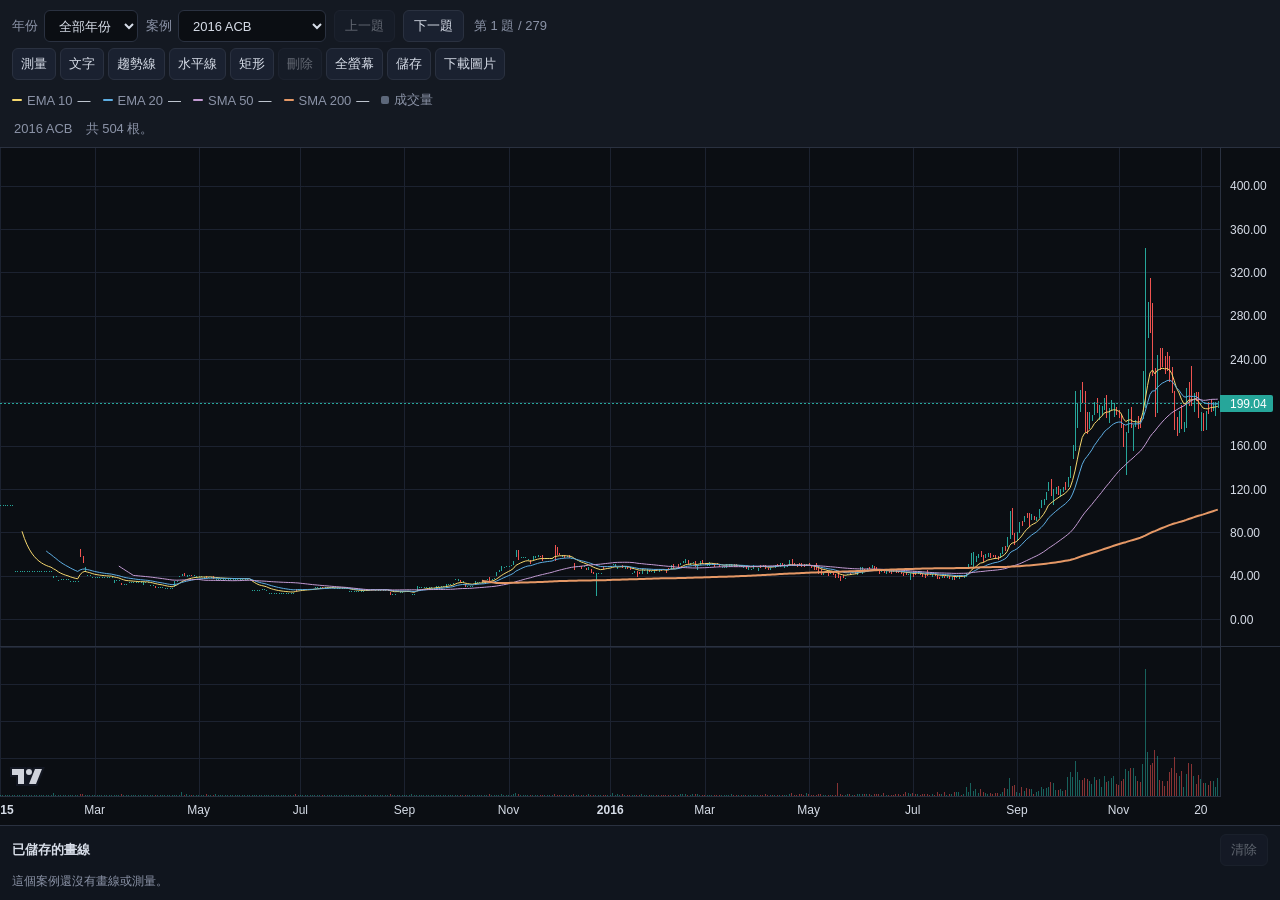
<file: embed.html>
<!DOCTYPE html>
<html lang="zh-Hant" class="is-embed" data-theme="dark">
<head>
  <meta charset="UTF-8">
  <meta name="viewport" content="width=device-width, initial-scale=1">
  <title>視覺記憶圖表</title>
  <meta name="description" content="歷史大升股 K 線。給 kindlyanson.com 嵌入的圖表。">
  <meta name="theme-color" content="#0b0e13">
  <!-- Public chart. This host does not send X-Frame-Options or CSP frame-ancestors, so kindlyanson.com and other sites can iframe this page. Fullscreen is requested on the chart card; the parent iframe needs allow="fullscreen". -->
  <link rel="stylesheet" href="css/styles.css">
</head>
<body class="embed">
  <div id="app" class="chart-card">
    <div class="toolbar">
      <div class="row">
        <label class="field">年份
          <select id="year-filter" aria-label="年份"></select>
        </label>
        <label class="field">案例
          <select id="case-select" aria-label="案例"></select>
        </label>
        <button type="button" id="prev-btn">上一題</button>
        <button type="button" id="next-btn">下一題</button>
        <span id="counter" class="counter">0 / 0</span>
      </div>
      <div class="row draw-tools" role="toolbar" aria-label="畫圖">
        <button type="button" id="measure-btn" title="拖拉兩點測量漲跌幅，完成後留在這個案例；亦可按住 Shift 拖拉">測量</button>
        <button type="button" id="text-btn" title="在圖上點一下寫短註記">文字</button>
        <button type="button" id="trend-btn" title="拖拉，或點兩下，畫趨勢線">趨勢線</button>
        <button type="button" id="hline-btn" title="在一個價位畫水平線">水平線</button>
        <button type="button" id="rect-btn" title="拖拉，或點兩下，畫矩形">矩形</button>
        <button type="button" id="delete-draw-btn" title="刪除選取的畫線或測量" disabled>刪除</button>
        <button type="button" id="fullscreen-btn" title="放大圖表">全螢幕</button>
        <button type="button" id="save-draw-btn" title="把這個案例的畫線與測量存到這個瀏覽器，不會下載檔案">儲存</button>
        <span class="download-menu-wrap">
          <button type="button" id="download-image-btn" aria-haspopup="menu" aria-expanded="false" aria-controls="download-menu" title="下載這張圖，或把這個瀏覽器裡已儲存畫線的案例打包成 ZIP">下載圖片</button>
          <div id="download-menu" class="download-menu" role="menu" hidden>
            <button type="button" id="download-this-btn" role="menuitem">只下載這張圖</button>
            <button type="button" id="download-all-btn" role="menuitem">下載全部已儲存的畫線</button>
          </div>
        </span>
      </div>
      <div class="row">
        <div class="legend">
          <span><i class="swatch ema10"></i>EMA 10 <em class="val" id="val-ema10">—</em></span>
          <span><i class="swatch ema20"></i>EMA 20 <em class="val" id="val-ema20">—</em></span>
          <span><i class="swatch sma50"></i>SMA 50 <em class="val" id="val-sma50">—</em></span>
          <span><i class="swatch sma200"></i>SMA 200 <em class="val" id="val-sma200">—</em></span>
          <span><i class="swatch vol"></i>成交量</span>
          <span id="ohlc" class="ohlc"></span>
        </div>
      </div>
      <div id="status"></div>
    </div>
    <div id="chart-wrap">
      <div id="chart"></div>
      <div id="note-editor">
        <input id="note-input" type="text" maxlength="80" placeholder="輸入文字，Enter 確定，Esc 取消" autocomplete="off">
      </div>
      <div id="boot-error"></div>
    </div>
    <aside class="draw-panel" aria-label="已儲存的畫線">
      <div class="draw-panel-head">
        <strong>已儲存的畫線</strong>
        <span id="draw-saved" class="draw-saved"></span>
        <span class="draw-actions">
          <button type="button" id="clear-draw-btn">清除</button>
        </span>
      </div>
      <p id="draw-empty" class="draw-empty">這個案例還沒有畫線或測量。</p>
      <ul id="draw-list" class="draw-list"></ul>
    </aside>
  </div>

  <!-- TradingView Lightweight Charts v5.3.0, vendored for offline use. -->
  <script src="vendor/lightweight-charts.standalone.production.js"></script>
  <script src="js/csv.js"></script>
  <script src="js/ma.js"></script>
  <script src="js/draw.js"></script>
  <script src="js/zip.js"></script>
  <script src="js/app.js"></script>
</body>
</html>
</file>
<file: css/styles.css>
/* Essay page, visually aligned with the kindlyanson.com article pages.
   Colors, type, and header are local so this GitHub Pages site does not
   depend on kindlyanson.com stylesheets. */

:root,
[data-theme="light"] {
  --bg: #f4f3ef;
  --surface: #fbfaf7;
  --surface-2: #f1eee8;
  --s2: #edeae4;
  --text: #28251d;
  --muted: #7a7974;
  --border: oklch(0.2 0.01 80 / 0.12);
  --primary: #01696f;
  --primary-hover: #0c4e54;
  --shadow: 0 12px 32px oklch(0.2 0.01 80 / 0.1);
  color-scheme: light;
}

[data-theme="dark"] {
  --bg: #111214;
  --surface: #17191d;
  --surface-2: #1d2026;
  --s2: #1d2026;
  --text: #e2e6ee;
  --muted: #95a0b3;
  --border: rgba(255, 255, 255, 0.08);
  --primary: #4ea1ff;
  --primary-hover: #2d8eff;
  --shadow: 0 12px 32px rgba(0, 0, 0, 0.35);
  color-scheme: dark;
}

* {
  box-sizing: border-box;
  margin: 0;
  padding: 0;
}

html,
body {
  min-height: 100%;
}

body {
  font-family: "Satoshi", "PingFang TC", "Microsoft JhengHei", "Noto Sans TC", sans-serif;
  background:
    radial-gradient(circle at top right, rgba(78, 161, 255, 0.1), transparent 28%),
    radial-gradient(circle at bottom left, rgba(1, 105, 111, 0.1), transparent 24%),
    var(--bg);
  color: var(--text);
  min-height: 100vh;
  display: flex;
  flex-direction: column;
}

main {
  flex: 1;
}

.topbar {
  flex-shrink: 0;
  display: flex;
  align-items: center;
  justify-content: space-between;
  gap: 14px;
  padding: 10px 18px;
  border-bottom: 1px solid var(--border);
  background: color-mix(in oklab, var(--surface) 86%, transparent);
  backdrop-filter: blur(14px);
  -webkit-backdrop-filter: blur(14px);
  position: sticky;
  top: 0;
  z-index: 40;
}

.brand {
  display: flex;
  align-items: center;
  gap: 10px;
  flex-shrink: 0;
  min-width: max-content;
  text-decoration: none;
  color: inherit;
}

.brand-text {
  display: flex;
  flex-direction: column;
  gap: 1px;
  min-width: max-content;
}

.brand-name {
  font-family: "Noto Sans TC", "PingFang TC", "Microsoft JhengHei", system-ui, sans-serif;
  font-size: 15px;
  font-weight: 700;
  letter-spacing: 0;
  line-height: 1.2;
  white-space: nowrap;
}

.top-actions {
  display: flex;
  align-items: center;
  gap: 8px;
  flex-shrink: 0;
}

.topbar .btn {
  background: var(--s2);
  color: var(--text);
  border: 1px solid var(--border);
  border-radius: 8px;
  padding: 7px 10px;
  font: inherit;
  font-weight: 500;
  font-size: 12px;
  min-height: 34px;
  cursor: pointer;
}

.topbar .btn:hover,
.topbar .btn:active {
  transform: none;
}

a:focus-visible,
.topbar .btn:focus-visible {
  outline: 2px solid var(--primary);
  outline-offset: 3px;
}

.essay {
  width: min(100%, 980px);
  margin: 0 auto;
  padding: 36px 24px 56px;
  text-align: left;
}

.back-link {
  display: inline-block;
  margin: 0 0 18px;
  font-size: 12px;
  font-weight: 700;
  letter-spacing: 0.08em;
  color: var(--muted);
  text-decoration: none;
}

.back-link:hover {
  color: var(--primary);
}

.cover-avatar {
  display: block;
  width: 96px;
  height: 96px;
  margin: 0 0 18px;
  border-radius: 50%;
  object-fit: cover;
  object-position: center;
  background: var(--s2);
}

.essay h1 {
  margin: 0 0 12px;
  max-width: 18em;
  font-size: clamp(32px, 4.5vw, 48px);
  font-weight: 700;
  line-height: 1.25;
  letter-spacing: -0.03em;
}

.dek {
  margin: 0;
  max-width: 22em;
  font-size: clamp(18px, 2.2vw, 22px);
  font-weight: 500;
  line-height: 1.55;
  letter-spacing: -0.02em;
  color: var(--muted);
}

.essay-body {
  display: grid;
  gap: 28px;
  margin-top: 28px;
}

.essay-body p {
  margin: 0;
  max-width: 40em;
  font-size: 18px;
  line-height: 1.85;
  color: var(--muted);
}

.essay-body p + p {
  margin-top: 10px;
}

.chart-figure {
  margin: 0;
  width: 100%;
  min-width: 0;
}

.chart-card {
  --bg: #0b0e13;
  --bg-elev: #141922;
  --bg-hover: #1c2330;
  --border: #2a3140;
  --text: #d7dde8;
  --muted: #8b93a7;
  --accent: #3d8bfd;
  --accent-dim: #2a5a9e;
  --up: #26a69a;
  --down: #ef5350;
  --danger: #e57373;
  --ema10: #f5d76e;
  --ema20: #5dade2;
  --sma50: #c39bd3;
  --sma200: #e59866;
  display: flex;
  flex-direction: column;
  background: var(--bg);
  color: var(--text);
  border: 1px solid rgba(255, 255, 255, 0.08);
  border-radius: 16px;
  overflow: hidden;
  box-shadow: var(--shadow);
  color-scheme: dark;
  font-family: "Segoe UI", "PingFang TC", "Microsoft JhengHei", "Noto Sans TC", sans-serif;
  font-size: 13px;
}

.chart-card .toolbar {
  position: relative;
  z-index: 4;
  flex: 0 0 auto;
  padding: 10px 12px 8px;
  background: var(--bg-elev);
  border-bottom: 1px solid var(--border);
  display: flex;
  flex-direction: column;
  gap: 6px;
}

.chart-card .row {
  display: flex;
  align-items: center;
  gap: 8px;
  flex-wrap: wrap;
  min-height: 28px;
}

.chart-card label.field {
  display: flex;
  align-items: center;
  gap: 6px;
  color: var(--muted);
  white-space: nowrap;
  min-width: 0;
}

.chart-card select,
.chart-card button,
.chart-card input[type="text"] {
  font: inherit;
  color: var(--text);
  background: var(--bg);
  border: 1px solid var(--border);
  border-radius: 6px;
}

.chart-card select,
.chart-card button {
  height: 32px;
  padding: 0 10px;
}

.chart-card select {
  max-width: 280px;
  min-width: 0;
}

.chart-card select#case-select {
  min-width: 148px;
  max-width: 320px;
}

.chart-card button {
  cursor: pointer;
  background: #1a2130;
  white-space: nowrap;
}

.chart-card button:hover:not(:disabled) {
  background: var(--bg-hover);
  border-color: #3a4558;
}

.chart-card button:focus-visible,
.chart-card select:focus-visible,
.chart-card input:focus-visible {
  outline: 2px solid var(--accent);
  outline-offset: 1px;
}

.chart-card button:disabled {
  opacity: 0.4;
  cursor: default;
}

.chart-card button.active {
  background: var(--accent-dim);
  border-color: var(--accent);
  color: #fff;
}

.chart-card .counter {
  color: var(--muted);
  margin-left: 2px;
  min-width: 8.5em;
  font-variant-numeric: tabular-nums;
}

.chart-card .draw-tools {
  flex-wrap: wrap;
  gap: 4px;
}

.chart-card .draw-tools button {
  flex: 0 0 auto;
  padding: 0 8px;
}

.chart-card .download-menu-wrap {
  position: relative;
  display: inline-flex;
  flex: 0 0 auto;
}

.chart-card .download-menu {
  position: absolute;
  top: calc(100% + 4px);
  right: 0;
  z-index: 5;
  min-width: max-content;
  padding: 4px;
  background: #141a24;
  border: 1px solid #2a3140;
  border-radius: 8px;
  box-shadow: 0 10px 28px rgba(0, 0, 0, 0.45);
}

.chart-card .download-menu[hidden] {
  display: none;
}

.chart-card .draw-tools .download-menu button {
  display: block;
  width: 100%;
  height: auto;
  min-height: 32px;
  margin: 0;
  padding: 6px 10px;
  text-align: left;
  background: transparent;
  border: 0;
  border-radius: 4px;
  white-space: nowrap;
}

.chart-card .download-menu button:hover:not(:disabled) {
  background: #243044;
  border-color: transparent;
}

.chart-card .legend {
  display: flex;
  align-items: center;
  gap: 12px;
  color: var(--muted);
  flex-wrap: wrap;
  min-width: 0;
}

.chart-card .legend span {
  display: inline-flex;
  align-items: center;
  gap: 5px;
  white-space: nowrap;
}

.chart-card .swatch {
  width: 10px;
  height: 2px;
  border-radius: 1px;
  display: inline-block;
}

.chart-card .swatch.ema10 { background: var(--ema10); }
.chart-card .swatch.ema20 { background: var(--ema20); }
.chart-card .swatch.sma50 { background: var(--sma50); }
.chart-card .swatch.sma200 { background: var(--sma200); }
.chart-card .swatch.vol {
  background: #5c677a;
  height: 8px;
  width: 8px;
  border-radius: 2px;
}

.chart-card .legend .val {
  color: var(--text);
  font-variant-numeric: tabular-nums;
  font-style: normal;
}

.chart-card .ohlc {
  color: var(--muted);
  font-variant-numeric: tabular-nums;
  margin-left: 4px;
  white-space: normal;
}

.chart-card .ohlc b {
  font-weight: 600;
  color: var(--text);
}

.chart-card .ohlc.up b { color: var(--up); }
.chart-card .ohlc.down b { color: var(--down); }

.chart-card #status {
  min-height: 0;
  color: var(--muted);
  padding: 0 2px;
  line-height: 1.45;
}

.chart-card #status.error { color: var(--danger); }
.chart-card #status.info { color: #9ec1ff; }

.chart-card #chart-wrap {
  position: relative;
  height: clamp(440px, 68vh, 640px);
  min-height: 440px;
  background: #0b0e13;
}

.chart-card #chart {
  width: 100%;
  height: 100%;
  touch-action: pan-y;
}

.chart-card #note-editor {
  position: absolute;
  z-index: 20;
  display: none;
  transform: translate(8px, -50%);
  max-width: calc(100% - 16px);
}

.chart-card #note-editor.visible {
  display: block;
}

.chart-card #note-editor input {
  width: min(240px, 100%);
  height: 36px;
  padding: 0 10px;
  background: #1b2230;
  border: 1px solid var(--accent);
  box-shadow: 0 6px 20px rgba(0, 0, 0, 0.45);
  outline: none;
}

.chart-card #boot-error {
  position: absolute;
  inset: 0;
  display: none;
  align-items: center;
  justify-content: center;
  padding: 24px;
  text-align: center;
  color: var(--danger);
  background: #0b0e13;
  z-index: 30;
}

.chart-card #boot-error.visible {
  display: flex;
}

.chart-card.is-drawing #chart {
  touch-action: none;
}

.draw-panel {
  flex: 0 0 auto;
  border-top: 1px solid var(--border);
  background: #10151e;
  padding: 8px 12px 10px;
  max-height: 168px;
  overflow: auto;
}

.draw-panel-head {
  display: flex;
  align-items: center;
  gap: 8px;
  min-height: 32px;
}

.draw-panel-head strong {
  font-size: 13px;
  font-weight: 650;
}

.draw-saved {
  color: #9ec1ff;
  font-size: 12px;
  min-height: 1em;
}

.draw-actions {
  margin-left: auto;
  display: inline-flex;
  gap: 8px;
  flex-shrink: 0;
}

.draw-empty {
  margin: 6px 0 0;
  color: var(--muted);
  font-size: 12px;
  line-height: 1.5;
}

.draw-empty[hidden] {
  display: none;
}

.draw-list {
  list-style: none;
  display: flex;
  flex-direction: column;
  gap: 4px;
  margin-top: 6px;
}

.draw-list:empty {
  display: none;
}

.draw-list li {
  display: flex;
  align-items: stretch;
  gap: 6px;
  min-width: 0;
}

.chart-card .draw-list button.draw-item {
  flex: 1 1 auto;
  height: auto;
  min-height: 32px;
  padding: 4px 8px;
  text-align: left;
  white-space: normal;
  line-height: 1.4;
  background: transparent;
}

.chart-card .draw-list li.selected button.draw-item {
  border-color: var(--accent);
  color: #fff;
}

.chart-card .draw-list button.draw-remove {
  flex: 0 0 auto;
}

body.fs-lock {
  overflow: hidden;
}

.chart-card:fullscreen,
.chart-card:-webkit-full-screen,
.chart-card.is-fs-fallback {
  border-radius: 0;
  width: 100%;
  height: 100dvh;
  max-height: none;
  display: flex;
  flex-direction: column;
  background: #0b0e13;
  overflow: hidden;
}

.chart-card.is-fs-fallback {
  position: fixed;
  inset: 0;
  z-index: 80;
}

.chart-card:fullscreen #chart-wrap,
.chart-card:-webkit-full-screen #chart-wrap,
.chart-card.is-fs-fallback #chart-wrap {
  flex: 1 1 0;
  height: 0;
  min-height: 0;
}

.chart-card:fullscreen .draw-panel,
.chart-card:-webkit-full-screen .draw-panel,
.chart-card.is-fs-fallback .draw-panel {
  max-height: 28vh;
}

.footer {
  padding: 18px 22px 26px;
  text-align: center;
  font-size: 12px;
  color: var(--muted);
}

.footer a {
  color: inherit;
  text-decoration: none;
}

.footer a:hover {
  color: var(--primary);
}

@media (max-width: 760px) {
  .topbar {
    padding: 8px 12px;
  }

  .chart-card label.field {
    flex: 1 1 calc(50% - 8px);
  }

  .chart-card label.field select {
    flex: 1 1 auto;
    width: 100%;
    max-width: none;
  }

  .chart-card select#case-select {
    min-width: 0;
    max-width: none;
  }
}

@media (max-width: 520px) {
  .essay {
    padding: 24px 14px 40px;
  }

  .topbar .btn {
    min-height: 44px;
    padding: 0 14px;
  }

  .chart-card .toolbar {
    padding: 10px 10px 8px;
  }

  .chart-card select,
  .chart-card button {
    height: 40px;
    padding: 0 12px;
  }

  .chart-card .draw-tools {
    flex-wrap: wrap;
    gap: 4px;
  }

  .chart-card .draw-tools button {
    height: 36px;
    padding: 0 8px;
  }

  .chart-card label.field {
    flex: 1 1 100%;
  }

  .chart-card #chart-wrap {
    height: clamp(460px, 74vh, 640px);
    min-height: 460px;
  }

  .chart-card .legend {
    gap: 8px 10px;
  }

  .chart-card .counter {
    min-width: max-content;
  }

  .draw-panel-head {
    flex-wrap: wrap;
  }

  .draw-actions {
    margin-left: 0;
  }

  .chart-card .draw-list button.draw-item,
  .chart-card .draw-list button.draw-remove {
    min-height: 40px;
  }
}

@media (max-width: 420px) {
  .brand-name {
    font-size: 13px;
  }
}

/* Chart-only embed (embed.html, and index.html?embed=1).
   The page stays dark and flush so a cross-origin iframe on either
   kindlyanson.com theme does not show essay chrome or a light gap. */
html.is-embed {
  height: 100%;
  background: #0b0e13;
  color-scheme: dark;
}

html.is-embed body {
  height: 100%;
  min-height: 100%;
  margin: 0;
  overflow: auto;
  background: #0b0e13;
  color: #d7dde8;
}

html.is-embed .topbar,
html.is-embed .footer,
html.is-embed .back-link,
html.is-embed .cover-avatar,
html.is-embed .essay > h1,
html.is-embed .dek,
html.is-embed .essay-body > section {
  display: none !important;
}

html.is-embed main,
html.is-embed .essay,
html.is-embed .essay-body,
html.is-embed .chart-figure {
  display: flex;
  flex: 1 1 auto;
  flex-direction: column;
  width: 100%;
  max-width: none;
  height: 100%;
  min-height: 100%;
  margin: 0;
  padding: 0;
  gap: 0;
}

html.is-embed .chart-card {
  flex: 1 1 auto;
  width: 100%;
  height: 100%;
  min-height: 100%;
  border: 0;
  border-radius: 0;
  box-shadow: none;
}

html.is-embed .chart-card #chart-wrap {
  flex: 1 1 0;
  height: auto;
  min-height: 220px;
}

html.is-embed .draw-panel {
  flex: 0 0 auto;
  max-height: min(168px, 30vh);
}

@media (max-width: 520px) {
  html.is-embed .essay {
    padding: 0;
  }

  html.is-embed .chart-card #chart-wrap {
    height: auto;
    min-height: 220px;
  }
}
</file>
